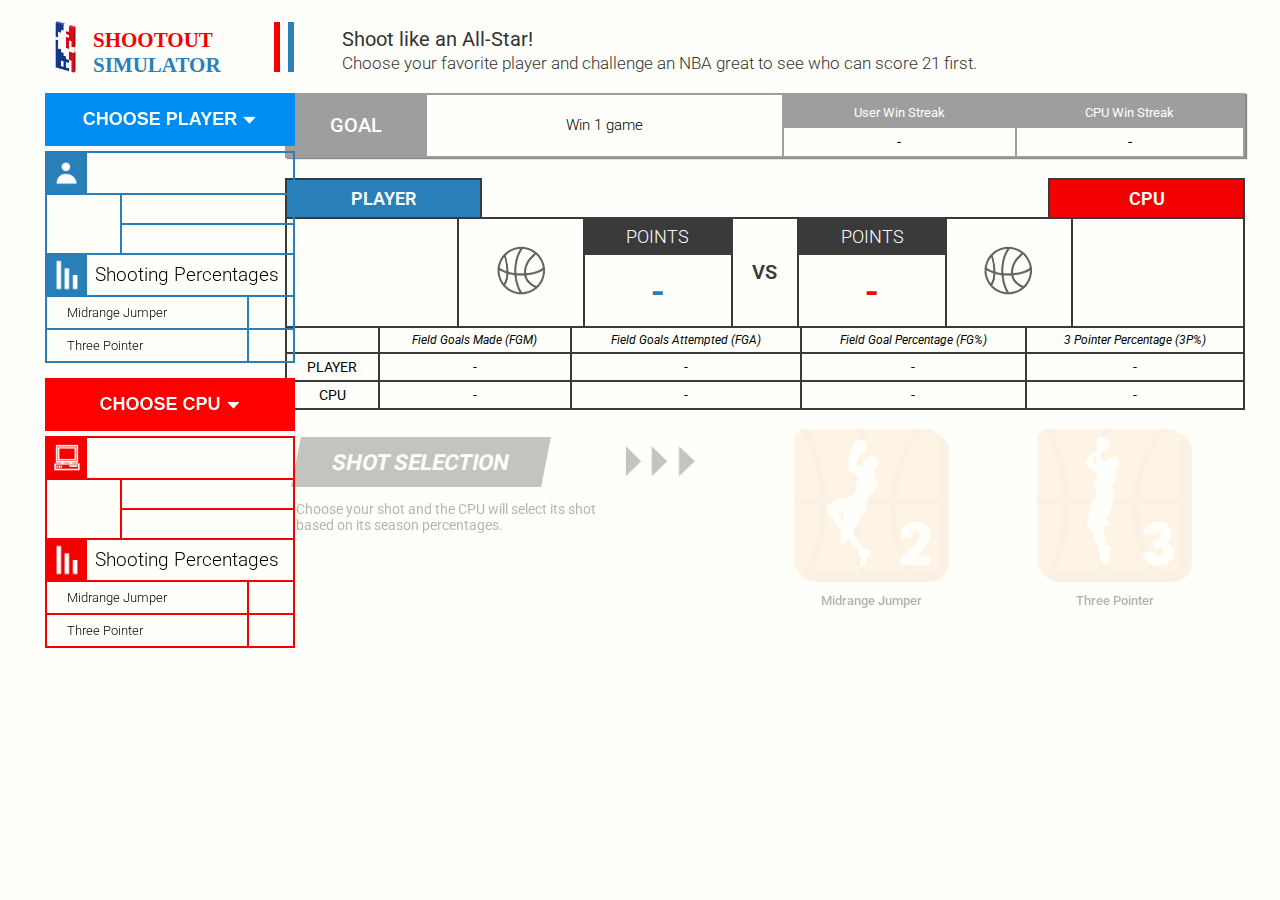
<file: index.html>
<!DOCTYPE html>
<html>
	<head>
		<title>NBA Shot Simulator</title>
		<meta charset="utf-8">
		<link rel="icon" href="images/ballfavi.png">
		<link rel="stylesheet" href="styles/main.css">
		<link href='https://fonts.googleapis.com/css?family=Roboto:400,500,600,100,300' rel='stylesheet' type='text/css'> 
		<link href='https://fonts.googleapis.com/css?family=Open+Sans:800' rel='stylesheet' type='text/css'>
	</head>
	<body>
		<div class="header">
			<div class = 'headercontent'>
				<img src="images/ballfavi.png" />
				<h1>SHOOTOUT<br><span style='color: #2980b9'>SIMULATOR</span></h1>
				<div id='redcolorstrip'></div>
				<div id='bluecolorstrip'></div>
				<div id='headerblurb'>
					<h2>Shoot like an All-Star!</h2>
					<h3>Choose your favorite player and challenge an NBA great to see who can score 21 first.</h3>
				</div>
			</div>
		</div>
		<div class='content'>
			<div class='results'>
				<table class='goals'>
					<tr>
						<td class='goal_header'>GOAL</td>
						<td colspan='2' id='goal' class='goal'>Win 1 game</td>
						<td>
							<div class='streak_label'>User Win Streak</div>
							<div id='user_winstreak' class='streak_ct'>-</div>							
						</td>
						<td>
							<div class='streak_label'>CPU Win Streak</div>
							<div id='cpu_winstreak' class='streak_ct'>-</div>
						</td>
					</tr>
				</table>
				<table class='blank'>
					<tr class='blank'>
						<td id='user_player_table'>PLAYER</td>
						<td class='blank'></td>
						<td class='blank'></td>
						<td class='blank'></td>
						<td class='blank'></td>
						<td class='blank'></td>
						<td id='cpu_player_table'>CPU</td>
					</tr>
				</table>
				<table>
					<tr>
						<td id='user_player_table_img'><img src='images/off_w_placeholder.png'/></td>
						<td><img class='rattle' src='images/basketball.png'/></td>
						<td class='points'>
							<div class='pt_label'>POINTS</div>
							<div id='user_pts'>-</div>
						</td>
						<td class='vs'>VS</td>
						<td class='points'>
							<div class='pt_label'>POINTS</div>
							<div id='cpu_pts'>-</div>
						</td>
						<td><img class='rattle' src='images/basketball.png'/></td>
						<td id='cpu_player_table_img'><img src='images/off_w_placeholder.png'/></td>
					</tr>
				</table>
				<table class='stat'>
					<tr class='stat'>
						<td class='stat'></td>
						<td class='stat_label'>Field Goals Made (FGM)</td>
						<td class='stat_label'>Field Goals Attempted (FGA)</td>
						<td class='stat_label'>Field Goal Percentage (FG%)</td>
						<td class='stat_label'>3 Pointer Percentage (3P%)</td>
					</tr>
					<tr class='stat'>
						<td class='stat'>PLAYER</td>
						<td id='user_makes' class='stat'>-</td>
						<td id='user_shots' class='stat'>-</td>
						<td id='user_fg%' class='stat'>-</td>
						<td id='user_3p%' class='stat'>-</td>
					</tr>
					<tr class='stat'>
						<td class='stat'>CPU</td>
						<td id='cpu_makes' class='stat'>-</td>
						<td id='cpu_shots' class='stat'>-</td>
						<td id='cpu_fg%' class='stat'>-</td>
						<td id='cpu_3p%' class='stat'>-</td>
					</tr>
				</table>
			</div>
			<div class='shot_selection'>
				<div class='shot_header disabled'>
					<div class='arrows_header'>
						<div class='section_header'><p>SHOT SELECTION</p></div>
						<div id='test' class='arrows'>
							<img src='images/arrows.png' />
						</div>
					</div>
					<div class='shot_blurb'>
						<p>Choose your shot and the CPU will select its shot based on its season percentages.</p>
					</div>
				</div>
				<div class='buttons disabled'>
					<div class='button'><img class='shot_type shot_a disabled' src='images/midrange_jumper_btn_orng.png' /><p>Midrange Jumper</p></div>
					<div class='button'><img class='shot_type shot_b disabled' src='images/three_pointer_btn_orng.png' /><p>Three Pointer</p></div>
				</div>
			</div>			
		</div>
		</div>	
		<div class='user_cpu_dropdowns'>
				<div class="dropdown">
					<button id="userDropBtn" class='pulse'>CHOOSE PLAYER<img src='images/w_arrow.png'/></button>
					<div id="userDropdown" class="dropdown-content">
						<a href="#" class="player user">Carmelo Anthony</a>
						<a href="#" class="player user">Chris Paul</a>
						<a href="#" class="player user">Dirk Nowitzki</a>
						<a href="#" class="player user">Dwyane Wade</a>
						<a href="#" class="player user">James Harden</a>
						<a href="#" class="player user">John Wall</a>
						<a href="#" class="player user">Kobe Bryant</a>
						<a href="#" class="player user">Kevin Durant</a>
						<a href="#" class="player user">Kyrie Irving</a>
						<a href="#" class="player user">Kawhi Leonard</a>
						<a href="#" class="player user">Klay Thompson</a>
						<a href='#' class='player user'>LeBron James</a>
						<a href="#" class="player user">Paul George</a>
						<a href="#" class="player user">Russell Westbrook</a>
						<a href='#' class='player user'>Steph Curry</a>
					</div>
				</div>
				<div id="user_stats">
					<div class='header_row'>
						<div class='icon'><img src='images/user_icon.png' /></div>
						<div class='header_text'><p id='user_player'></p></div>
					</div>
					<div class='player_bio'>
						<div id='user_img' class='player_pic'><img src='images/off_w_placeholder.png' /></div>
						<div class='bio_text'>
							<div class='context'><p id='user_context'></p></div>
							<div class='season'><p id='user_season'></p></div>
						</div>
					</div>
					<div class='header_row'>
						<div class='icon'><img src='images/stat_icon.png' /></div>
						<div class='header_text'><p>Shooting Percentages</p></div>
					</div>
					<div class='stat_details'>
						<div class='shot_name'><p>Midrange Jumper</p></div>
						<div class='shot_pct'><p id='user_shot_a_pct'></p></div>
					</div>
					<div class='stat_details'>
						<div class='shot_name'><p>Three Pointer</p></div>
						<div class='shot_pct'><p id='user_shot_b_pct'></p></div>
					</div>
				</div>
				<div class="dropdown">
					<button id="cpuDropBtn" class='pulse'>CHOOSE CPU<img src='images/w_arrow.png'/></button>
					<div id='cpuDropdown' class='dropdown-content'>
						<a href="#" class="player cpu">Carmelo Anthony</a>
						<a href="#" class="player cpu">Chris Paul</a>
						<a href="#" class="player cpu">Dirk Nowitzki</a>
						<a href="#" class="player cpu">Dwyane Wade</a>
						<a href="#" class="player cpu">James Harden</a>
						<a href="#" class="player cpu">John Wall</a>
						<a href="#" class="player cpu">Kobe Bryant</a>
						<a href="#" class="player cpu">Kevin Durant</a>
						<a href="#" class="player cpu">Kyrie Irving</a>
						<a href="#" class="player cpu">Kawhi Leonard</a>
						<a href="#" class="player cpu">Klay Thompson</a>
						<a href='#' class='player cpu'>LeBron James</a>
						<a href="#" class="player cpu">Paul George</a>
						<a href="#" class="player cpu">Russell Westbrook</a>
						<a href='#' class='player cpu'>Steph Curry</a>
					</div>
				</div>
				<div id="cpu_stats">
					<div class='header_row cpu_red'>
						<div class='icon'><img src='images/cpu_icon.png' /></div>
						<div class='header_text'><p id='cpu_player'></p></div>
					</div>
					<div class='player_bio cpu_red'>
						<div id='cpu_img' class='player_pic'><img src='images/off_w_placeholder.png' /></div>
						<div class='bio_text'>
							<div class='context cpu_red'><p id='cpu_context'></p></div>
							<div class='season cpu_red'><p id='cpu_season'></p></div>
						</div>
					</div>
					<div class='header_row cpu_red'>
						<div class='icon'><img src='images/cpu_stat_icon.png' /></div>
						<div class='header_text'><p>Shooting Percentages</p></div>
					</div>
					<div class='stat_details cpu_red'>
						<div class='shot_name cpu_red'><p>Midrange Jumper</p></div>
						<div class='shot_pct cpu_red'><p id='cpu_shot_a_pct'></p></div>
					</div>
					<div class='stat_details cpu_red'>
						<div class='shot_name cpu_red'><p>Three Pointer</p></div>
						<div class='shot_pct cpu_red'><p id='cpu_shot_b_pct'></p></div>
					</div>
				</div>
		</div>
		<script src="scripts/app.js"></script>
	</body>
</htmL>
</file>
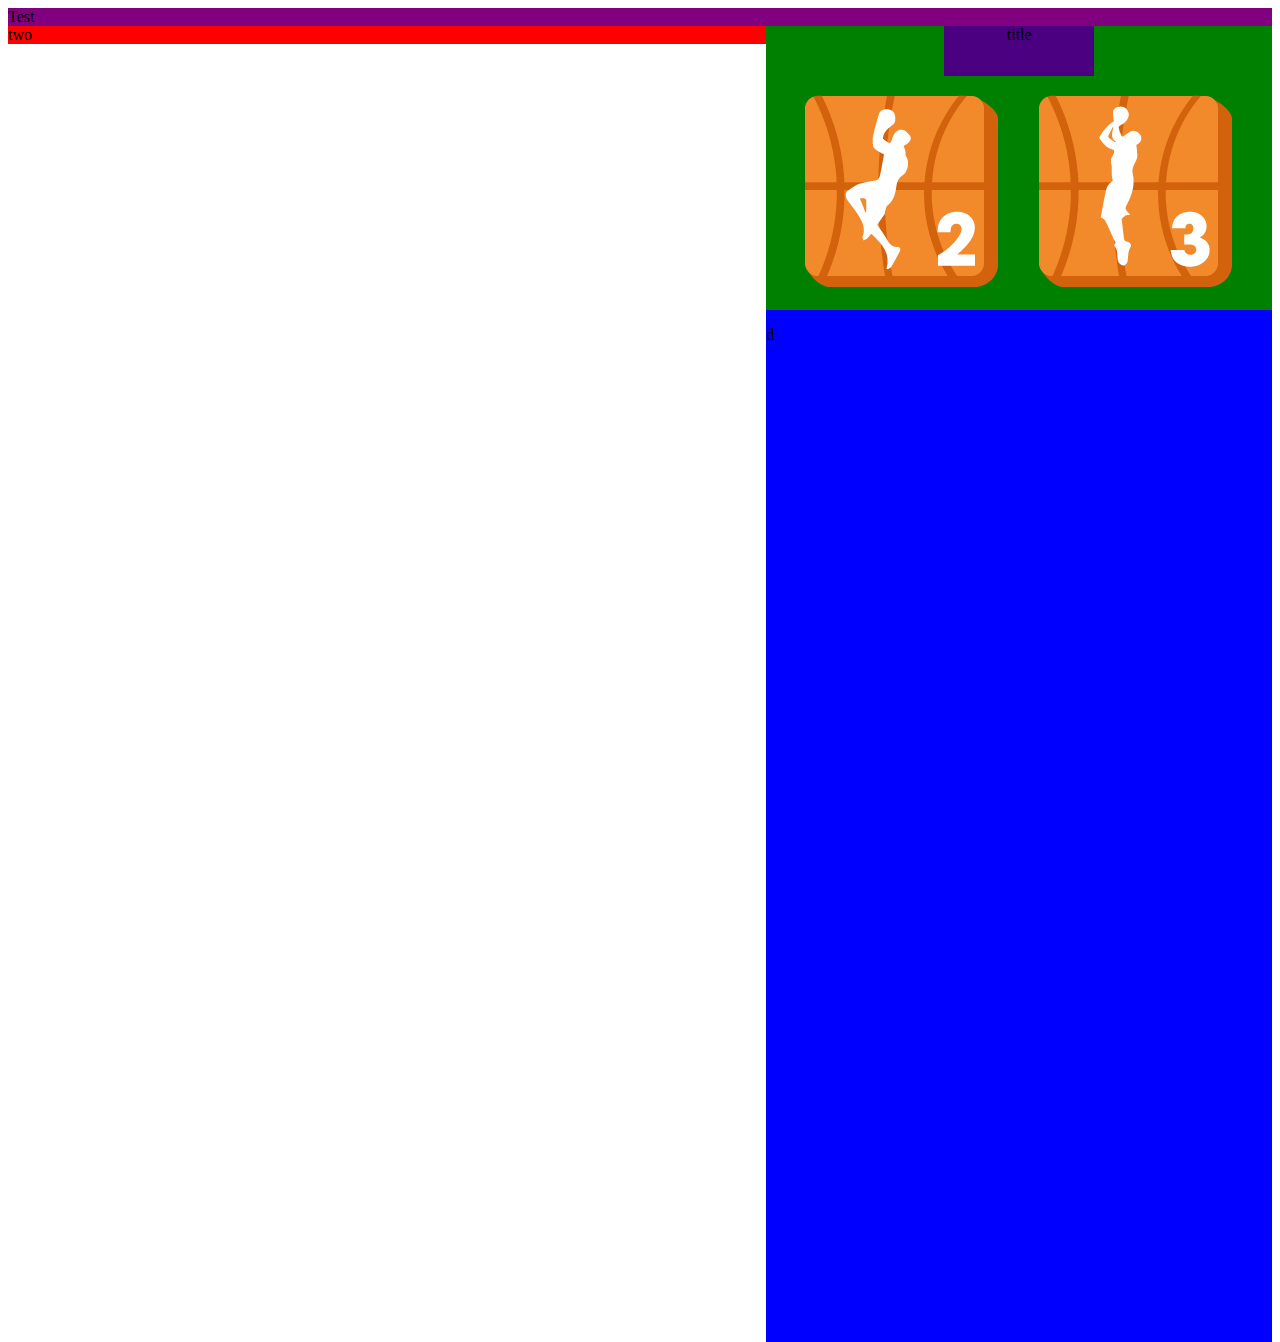
<file: test.html>
<!DOCTYPE html>
<html>
	<head>
		<title>Test</title>
		<link rel='stylesheet' href='main.css' style='text/css'>
	</head>
	<body>
		<div class='header'>Test</div>
		<div id='one'>
			<div id='a'>
				<div class='part'>title</div>
				<div class='img'>
				<div class='img2'><img class='shot_type shot_a' src='images/midrange_jumper_btn_orng.png' /></div>
				<div class='img2'><img class='shot_type shot_b' src='images/three_pointer_btn_orng.png' /></div>
			</div>
			</div>
			<div class='results'>
					<div id="user_result">
						<div class='points'><p id='user_pts'>d</p></div>
					</div>	
					<div id="cpu_result">
						<div class='points'><p id='cpu_pts'></p></div>
					</div>	
			</div>
		</div>
		<div id='two'>two</div>
	</body>
</html>
</file>
<file: styles/main.css>
/******************************
			BODY
******************************/

body {
	font-family: 'Roboto';
	font-weight: 400;
	font-size: 12px;
	margin: 35px;
	margin-top: 10px;
	margin-left: 45px;
	background-color: #fefffa;
}

/******************************
			HEADER
******************************/

.header {
	clear: both;
}

.headercontent {
	margin: 0 auto;
	text-align: left;
	display: inline-block;
	vertical-align: middle;
}

.headercontent h1 {
	font-size: 21px;
	font-family: 'Montserrat';
	color: #F30000;
	border: none;
}

.header h1, .header img {
	display: inline-block;
}

h2 {
	font-weight: 400;
	margin-bottom: 15px;
	font-size: 20px;
	margin-bottom: 0px;
	color: #333333;
}

h3 {
	font-weight: 300;
	position: relative;
	bottom: 3px;
	font-size: 17px;
	margin-top: 5px;
	color: #333333;
}

.header img {
	height: 60px;
	width: 45px;
	position: relative;
	top: 5px;
}

#redcolorstrip {
	width: 6px;
	height: 50px;
	border-style: #F30000;
	border-color: #F30000;
	background-color: #F30000;
	display: inline-block;
	position: relative;
	left: 50px;
}

#bluecolorstrip {
	width: 6px;
	height: 50px;
	border-style: #2980b9;
	border-color: #2980b9;
	background-color: #2980b9;
	display: inline-block;
	position: relative;
	left: 55px;
}

#headerblurb {
	display: inline-block;
	position: relative;
	left: 100px;
	margin: 0;
}

/******************************
		DROPDOWN MENU
******************************/

.pulse {
	-webkit-animation-name: pulsate;
	-webkit-animation-duration: 0.75s;
	-webkit-animation-timing-function: ease-in-out;
	-webkit-animation-iteration-count: infinite;
	-webkit-filter:saturate(1.8);
	-webkit-transition: filter 0.75s;
	transition-timing-function: ease-in-out;
}

@-webkit-keyframes pulsate {
	0% { opacity: .75}
	10% { opacity: .80}
	20% { opacity: .85 }
	30% { opacity: .90 }
	40% { opacity: .95 } 
	50% { opacity: 1.0}
	60% { opacity: .95}
	70% { opacity: .90}
	80% { opacity: .85}
	90% { opacity: .80}
	100% { opacity: .75}
}

.user_cpu_dropdowns {
	position: relative;
	float: right;
	width: 20%;
}

.dropdown img {
	height: 15px;
	width: 15px;
	display: inline-block;
	margin-left: 5px;
}

#userDropBtn {
	background-color: #2980b9;
	width: 250px;
}

#cpuDropBtn {
	background-color: #F30000;
	width: 250px;
}

#userDropBtn, #cpuDropBtn {
	color: white;
	padding: 16px;
	font-size: 18px;
	border: none;
	cursor: pointer;
	font-weight: bold;
	outline: none;
}

#userDropBtn:hover, #userDropBtn:focus {
	background-color: #349BDE;
}

#cpuDropBtn:hover, #cpuDropBtn:focus {
	background-color: #FF3737;
}

#userDropBtn:active, #cpuDropBtn:active {
	-webkit-filter:saturate(0.5);
	-webkit-transition: filter 0.75s;
	transition-timing-function: ease-in-out;
}

.dropdown-content {
	display: none;
	position: absolute;
	background-color: #f9f9f9;
	width: 250px;
	overflow: auto;
	max-height: 135px;
	box-shadow: 3px 3px 3px #888888;
	border-radius: 2px;
	transition: all 0.4s ease-in-out;	
}

.dropdown-content a {
	color: black;
	padding: 12px;
	text-decoration: none;
	display: block;
	font-size: 12px;
}

.dropdown-content a:hover {
	background-color: #95a5a6;
	color: white;
}

.show {
	display: block;
}

/******************************
			CONTENT
******************************/

.content {
	float: right;
	width: 80%;

}

/******************************
			STATS
******************************/

#user_stats {
	width: 248px;
	border: 1px solid #2980b9;
	margin-top: 5px;
	margin-bottom: 15px;
}

#user_stats p {
	font-weight: 300;
}

.header_row {
	display: inline-block;
	vertical-align: middle;
	border: 1px solid #2980b9;
}

.icon img {
	height: 40px;
	width: 40px;
	vertical-align: middle;
}

.icon, .header_text {
	display: inline-block;
	vertical-align: middle;
}

.header_text {
	width: 203px;
	font-size: 19px;
	font-weight: 300;
}

.header_text p {
	margin: 0 auto;
	padding-left: 5px;
}

.player_pic img {
	height: 51px;
	width: 70px;
}

.player_bio {
	vertical-align: middle;
	border: 1px solid #2980b9;
}

.player_pic, .bio_text {
	display: inline-block;
	vertical-align: middle;
}

.context, .season {
	height: 28px;
	width: 171px;
	vertical-align: middle;
}

.context {
	border-bottom: 2px solid #2980b9;
	border-left: 2px solid #2980b9;
}

.season {
	border-left: 2px solid #2980b9;
}

.bio_text p {
	margin: 0;
	vertical-align: middle;
	position: relative;
	top: 9px;
	text-align: center;
}

#user_context, #user_season, #cpu_context, #cpu_season {
	z-index: -1;	
}

.stat_details {
	border: 1px solid #2980b9;
}

.shot_name, .shot_pct {
	display: inline-block;
}

.shot_name {
	width: 180px;
	padding-left: 20px;
	border-right: 2px solid #2980b9;
	font-size: 13px;
}

.shot_name p, .shot_pct p {
	margin-top: 8px;
	margin-bottom: 8px;
}

.shot_pct {
	width: 40px;
	text-align: center;
}

#cpu_stats {
	width: 248px;
	border: 1px solid #F30000;
	margin-top: 5px;
	margin-bottom: 15px;
}

#cpu_stats p {
	font-weight: 300;
}

.header_row,.cpu_red,  {
	border-color: #F30000
}

.cpu_red {
	border-color: #F30000;	
}

/******************************
		SHOT SELECTION
******************************/

.bnf {-webkit-animation-name: shake;
	-webkit-animation-duration: 0.5s;
	-webkit-animation-iteration-count: infinite;
	-webkit-animation-timing-function: linear;
	transition: all 0.1s ease-in-out;
}

@-webkit-keyframes shake {
    0% { -webkit-transform: translate(-5px, 0px); }
	50% { -webkit-transform: translate(5px, 0px); }
	100% { -webkit-transform: translate(-5px, 0px); }
}

.shot_selection {
	text-align: center;
	display: block;
}

.shot_header {
	display: inline-block;
	font-size: 14px;
}

.arrows_header {
	display: inline-block;
}

.section_header {
	width: 250px;
	height: 50px;
	background-color: #3A3A3A;
	position: relative;
	bottom: 75px;
	line-height: 0.4;
	-webkit-transform: skew(-11deg);
	    -moz-transform: skew(-11deg);
	    	-o-transform: skew(-11deg);
	display: inline-block;
}

.section_header p {
	font-weight: bold;
	color: white;
	font-size: 22px;
	font-weight: bold;
}

.arrows {
	display: inline-block;
	position: relative;
	bottom: 44px;
	left: 12px;
}

.arrows img {
	height: 70%;
	width: 40%;
}

.shot_blurb {
	width: 300px;
	text-align: left;
	position: relative;
	bottom: 75px;
}

.buttons {
	display: inline-block;
}

.button {
	display: inline-block;
	padding: 20px;
	padding-top: 15px;
	padding-bottom: none;
}

.button p {
	font-weight: 500;
	font-size: 13px;
	margin-top: 5px;
}

.button img {
	height: 80%;
	width: 80%;
}

.button img:active {
	-webkit-filter:saturate(0.75);
	-webkit-transition: filter 0.75s;
	transition-timing-function: ease-in-out;
	width: 79%;
	height: 79%;
}

.shot_type {
	cursor: pointer;
}

.disabled {
	opacity: 0.3;
	cursor: not-allowed;
}

.instructions {
	display: block;
	position: relative;
	left: 13%;
	visibility: hidden;
	background-color: white;
	border: 1px solid grey;
	width: 68%;
	height: 20%;
	padding: 5px;
	box-shadow: 1px;
}

.shot_type:hover {
	-webkit-filter:saturate(1.4);
	-webkit-transition: filter 1s;
	transition-timing-function: ease-in-out;
}

.disabled:hover + .instructions, .disabled + .instructions:hover {
	visibility: visible;
}

.disabled:hover, img.disabled:active {
	-webkit-filter:saturate(1);
	width: inherit;
	height: inherit;
}

.shot_type.disabled:hover {
	width: 80%;
	height: 80%;
}

/******************************
			RESULTS
******************************/

.rattle {
	-webkit-animation-name: rattle;
	-webkit-animation-duration: 0.5s;
	-webkit-animation-iteration-count: infinite;
	-webkit-animation-timing-function: linear;
	transition: all 0.1s ease-in-out;
}

@-webkit-keyframes rattle {
    0% { -webkit-transform: rotate(-3deg); }
	10% { -webkit-transform: rotate(-2deg); }
	20% { -webkit-transform: rotate(-1deg); }
	30% { -webkit-transform: rotate(0deg); }
	40% { -webkit-transform: rotate(1deg); }
	50% { -webkit-transform: rotate(2deg); }
	60% { -webkit-transform: rotate(3deg); }
	70% { -webkit-transform: rotate(2deg); }
	80% { -webkit-transform: rotate(1deg); }
	90% { -webkit-transform: rotate(0deg); }
	100% { -webkit-transform: rotate(-3deg); }
}

.shake {
	-webkit-animation-name: shakeme;
	-webkit-animation-duration: 1.5s;
	-webkit-transform-origin:5% 5%;
	-webkit-animation-iteration-count: infinite;
	-webkit-animation-timing-function: linear;
}

@-webkit-keyframes shakeme {
    0% { -webkit-transform: translate(2px, 1px) rotate(0deg); }
	10% { -webkit-transform: translate(-1px, -2px) rotate(-1deg); }
	20% { -webkit-transform: translate(-3px, 0px) rotate(1deg); }
	30% { -webkit-transform: translate(0px, 2px) rotate(0deg); }
	40% { -webkit-transform: translate(1px, -1px) rotate(1deg); }
	50% { -webkit-transform: translate(-1px, 2px) rotate(-1deg); }
	60% { -webkit-transform: translate(-3px, 1px) rotate(0deg); }
	70% { -webkit-transform: translate(2px, 1px) rotate(-1deg); }
	80% { -webkit-transform: translate(-1px, -1px) rotate(1deg); }
	90% { -webkit-transform: translate(2px, 2px) rotate(0deg); }
	100% { -webkit-transform: translate(1px, -2px) rotate(-1deg); }
}

.results {
	text-align: center;
}

table {
	width: 100%;
}

table, tr, td {
	border: 2px solid #3A3A3A;
	border-collapse: collapse;
}

table.goals, table.goals td{
	border: 2px solid #9E9E9E;
}

.goals{
	border-bottom: none;
	margin-bottom: 20px;
	border-color: #9E9E9E;
	box-shadow: 2px 1px 1px #888888;
}

.goal_header {
	background-color: #9E9E9E;
	font-family: 'Roboto';
	font-weight: 500;
	font-size: 20px;
	color: white;
}

#goal {
	width: 138px;
}

.goal {
	font-weight: 300;
	font-size: 15px;
}

td.goal + td, td.goal + td + td {
	padding: 0;
}

.streak_label {
	background-color: #9E9E9E;
	color: white;
	font-size: 13px;
	font-weight: 400;
	position: relative;
    
	padding-top: 10px;
	padding-bottom: 8px;
}

.streak_ct {
	font-size: 15px;
	padding: 5px;
}

#user_player_table, #cpu_player_table {
	background-color: #3A3A3A;
	color: white;
	font-family: 'Roboto';
	font-weight: 600;
	font-size: 18px;
	padding: 8px;
	min-height: 30px;
	border-bottom: none;
}

#user_player_table {
	background-color: #2980b9;
	width: 177px;	
}

#cpu_player_table {
	background-color: #F30000;
	width: 177px;
}

td img {
	height: 51px;
	width: 51px;
}

td#user_player_table_img, td#cpu_player_table_img {
	width: 18%;
}

td#user_player_table_img img, td#cpu_player_table_img img {
	height: 102px;
	width: 140px;
}

.blank {
	/*border-top-color: #FEFFFA;*/
	border: none;
}

.points {
	padding: 0;
	overflow: hidden;
}

.pt_label {
	background-color: #3A3A3A;
	color: white;
	font-family: 'Roboto';
	font-weight: 300;
	font-size: 18px;
	position: relative;
    bottom: 15px;
	padding-top: 10px;
	padding-bottom: 8px;
}

#user_pts, #cpu_pts {
	font-size: 37px;
	font-weight: 600;
}

#user_pts {
	color: #2980b9;
}

#cpu_pts {
	color: #F30000;
}

.vs {
	color: #3A3A3A;
	font-weight: 600;
	font-size: 20px;
}

.stat {
	border-top: none; 
	padding: 5px;
	font-size: 14px;
}

.stat_label {
	font-family: 'Roboto';
	font-weight: 400;
	font-size: 12px;
	padding-top: 5px;
	padding-bottom: 5px;
	border-top: none;
	font-style: italic;
}

.stat_detail {
	font-size: 12px;
}

tr.stat td:hover {
	color: white;
	background-color: #3A3A3A;
	transition: all 0.1s ease-in-out;
}
/******************************
			FOOTER
******************************/

.footer {
	background-color: #C3C4C0;
	height: 30px;
	width: 100%;
	position: absolute;
	margin: 0;
	left: 0;
	bottom: 0;
	clear: both;
}
</file>
<file: main.css>
.header {

	background-color: purple;
}

#one {
	background-color: blue;
	float: right;
	width: 40%;
}

#two {
	background-color: red;
	float: right;
	width: 60%;
}

#a {
	background-color: green;
	text-align: center;
}

.img {
	display: block;

}

.img2 {
	display: inline-block;
	padding: 15px;
}

.part {
	background-color: indigo;
	width: 150px;
	height: 50px;
	display: inline-block;
	clear: both;
}

#b {
	background-color: orange;
}

.points {
	width: 50%;
	height: 500px;
}
</file>
